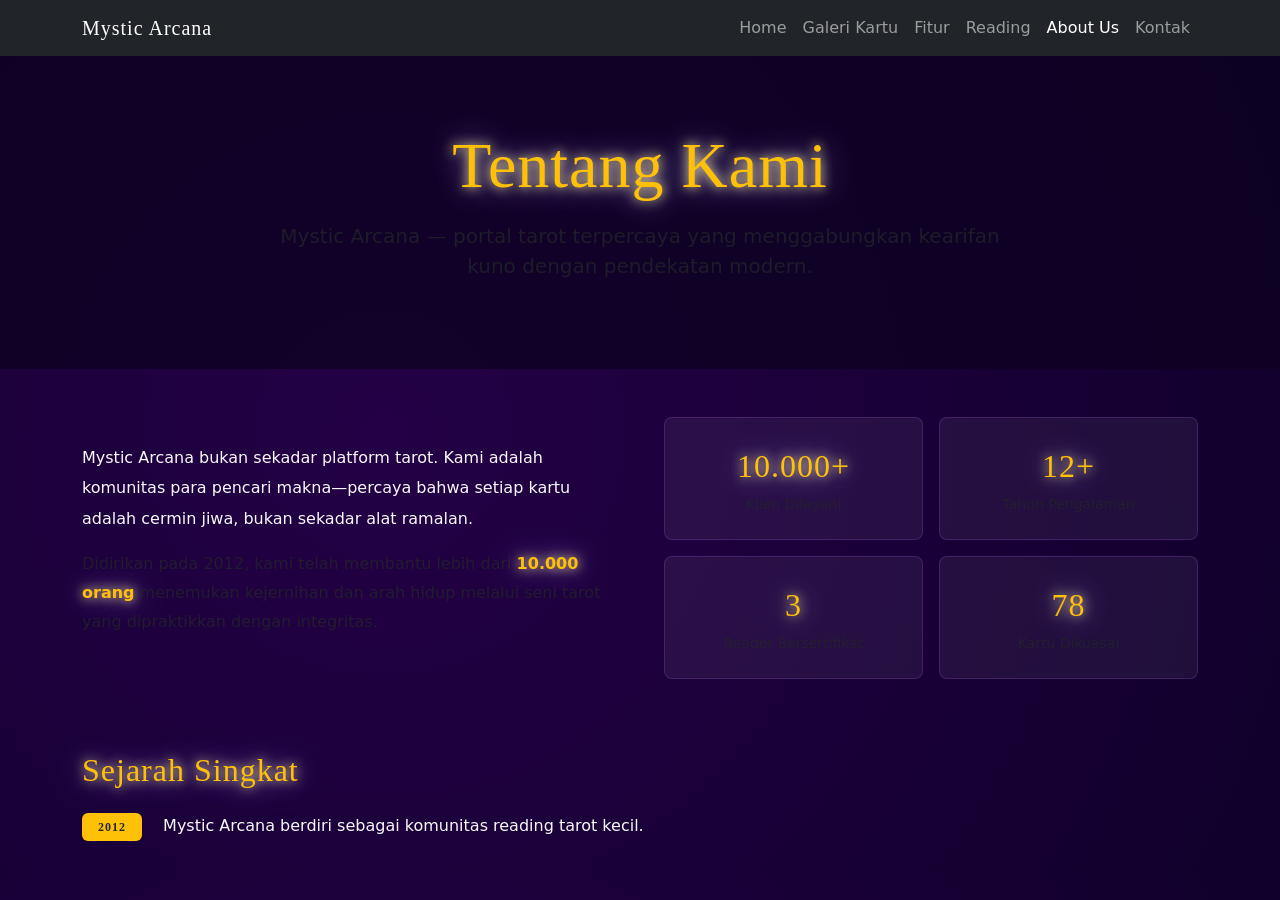
<file: about.html>
<!DOCTYPE html>
<html lang="id">
<head>
  <meta charset="UTF-8">
  <title>Tentang Kami - Mystic Arcana</title>
  <meta name="viewport" content="width=device-width, initial-scale=1">
  <!-- Bootstrap 5 CDN -->
  <link href="https://cdn.jsdelivr.net/npm/bootstrap@5.3.0/dist/css/bootstrap.min.css" rel="stylesheet">
  <style>
    body { background: radial-gradient(circle at 30% 50%, #240046, #10002b); color: #fff; }
    .display-font { font-family: 'Cinzel',serif; letter-spacing: 1px;}
    .card, .rounded-3 { background: rgba(255,255,255,0.06)!important; border: 1px solid rgba(199,125,255,0.18)!important; }
    .text-warning { text-shadow: 0 0 12px #fff1a7, 0 0 30px #9e95df;}
  </style>
</head>
<body>
  <!-- Navbar -->
  <nav class="navbar navbar-expand-lg navbar-dark bg-dark sticky-top">
    <div class="container">
      <a class="navbar-brand display-font" href="index.html">Mystic Arcana</a>
      <button class="navbar-toggler" type="button" data-bs-toggle="collapse" data-bs-target="#navbarNav">
        <span class="navbar-toggler-icon"></span>
      </button>
      <div class="collapse navbar-collapse" id="navbarNav">
        <ul class="navbar-nav ms-auto align-items-lg-center">
          <li class="nav-item"><a href="index.html" class="nav-link">Home</a></li>
          <li class="nav-item"><a href="cards.html" class="nav-link">Galeri Kartu</a></li>
          <li class="nav-item"><a href="features.html" class="nav-link">Fitur</a></li>
          <li class="nav-item"><a href="profile.html" class="nav-link">Reading</a></li>
          <li class="nav-item"><a href="about.html" class="nav-link active">About Us</a></li>
          <li class="nav-item"><a href="contact.html" class="nav-link">Kontak</a></li>
        </ul>
      </div>
    </div>
  </nav>

  <!-- Header -->
  <header class="py-5 text-center" style="background: rgba(13,2,33,0.75)">
    <div class="container py-4">
      <h1 class="display-3 display-font mb-3 text-warning">Tentang Kami</h1>
      <p class="lead col-md-8 mx-auto text-muted">Mystic Arcana — portal tarot terpercaya yang menggabungkan kearifan kuno dengan pendekatan modern.</p>
    </div>
  </header>

  <!-- Kami dan Statistik -->
  <section class="py-5">
    <div class="container">
      <div class="row align-items-center g-5">
        <div class="col-md-6">
          <p class="text-light" style="line-height:1.9">Mystic Arcana bukan sekadar platform tarot. Kami adalah komunitas para pencari makna—percaya bahwa setiap kartu adalah cermin jiwa, bukan sekadar alat ramalan.</p>
          <p class="text-muted" style="line-height:1.8">Didirikan pada 2012, kami telah membantu lebih dari <strong class="text-warning">10.000 orang</strong> menemukan kejernihan dan arah hidup melalui seni tarot yang dipraktikkan dengan integritas.</p>
        </div>
        <div class="col-md-6">
          <div class="row g-3">
            <div class="col-6">
              <div class="p-4 text-center rounded-3">
                <div class="display-font text-warning mb-1" style="font-size:2rem">10.000+</div>
                <div class="text-muted small">Klien Dilayani</div>
              </div>
            </div>
            <div class="col-6">
              <div class="p-4 text-center rounded-3">
                <div class="display-font text-warning mb-1" style="font-size:2rem">12+</div>
                <div class="text-muted small">Tahun Pengalaman</div>
              </div>
            </div>
            <div class="col-6">
              <div class="p-4 text-center rounded-3">
                <div class="display-font text-warning mb-1" style="font-size:2rem">3</div>
                <div class="text-muted small">Reader Bersertifikat</div>
              </div>
            </div>
            <div class="col-6">
              <div class="p-4 text-center rounded-3">
                <div class="display-font text-warning mb-1" style="font-size:2rem">78</div>
                <div class="text-muted small">Kartu Dikuasai</div>
              </div>
            </div>
          </div>
        </div>
      </div>
    </div>
  </section>
  
  <!-- Sejarah Singkat -->
  <section class="py-4">
    <div class="container">
      <h2 class="display-font text-warning mb-4">Sejarah Singkat</h2>
      <div class="mb-1">
        <span class="badge bg-warning text-dark display-font px-3 py-2">2012</span>
        <span class="ms-3 text-light">Mystic Arcana berdiri sebagai komunitas reading tarot kecil.</span>
      </div>
      <div class="mb-1

</file>
